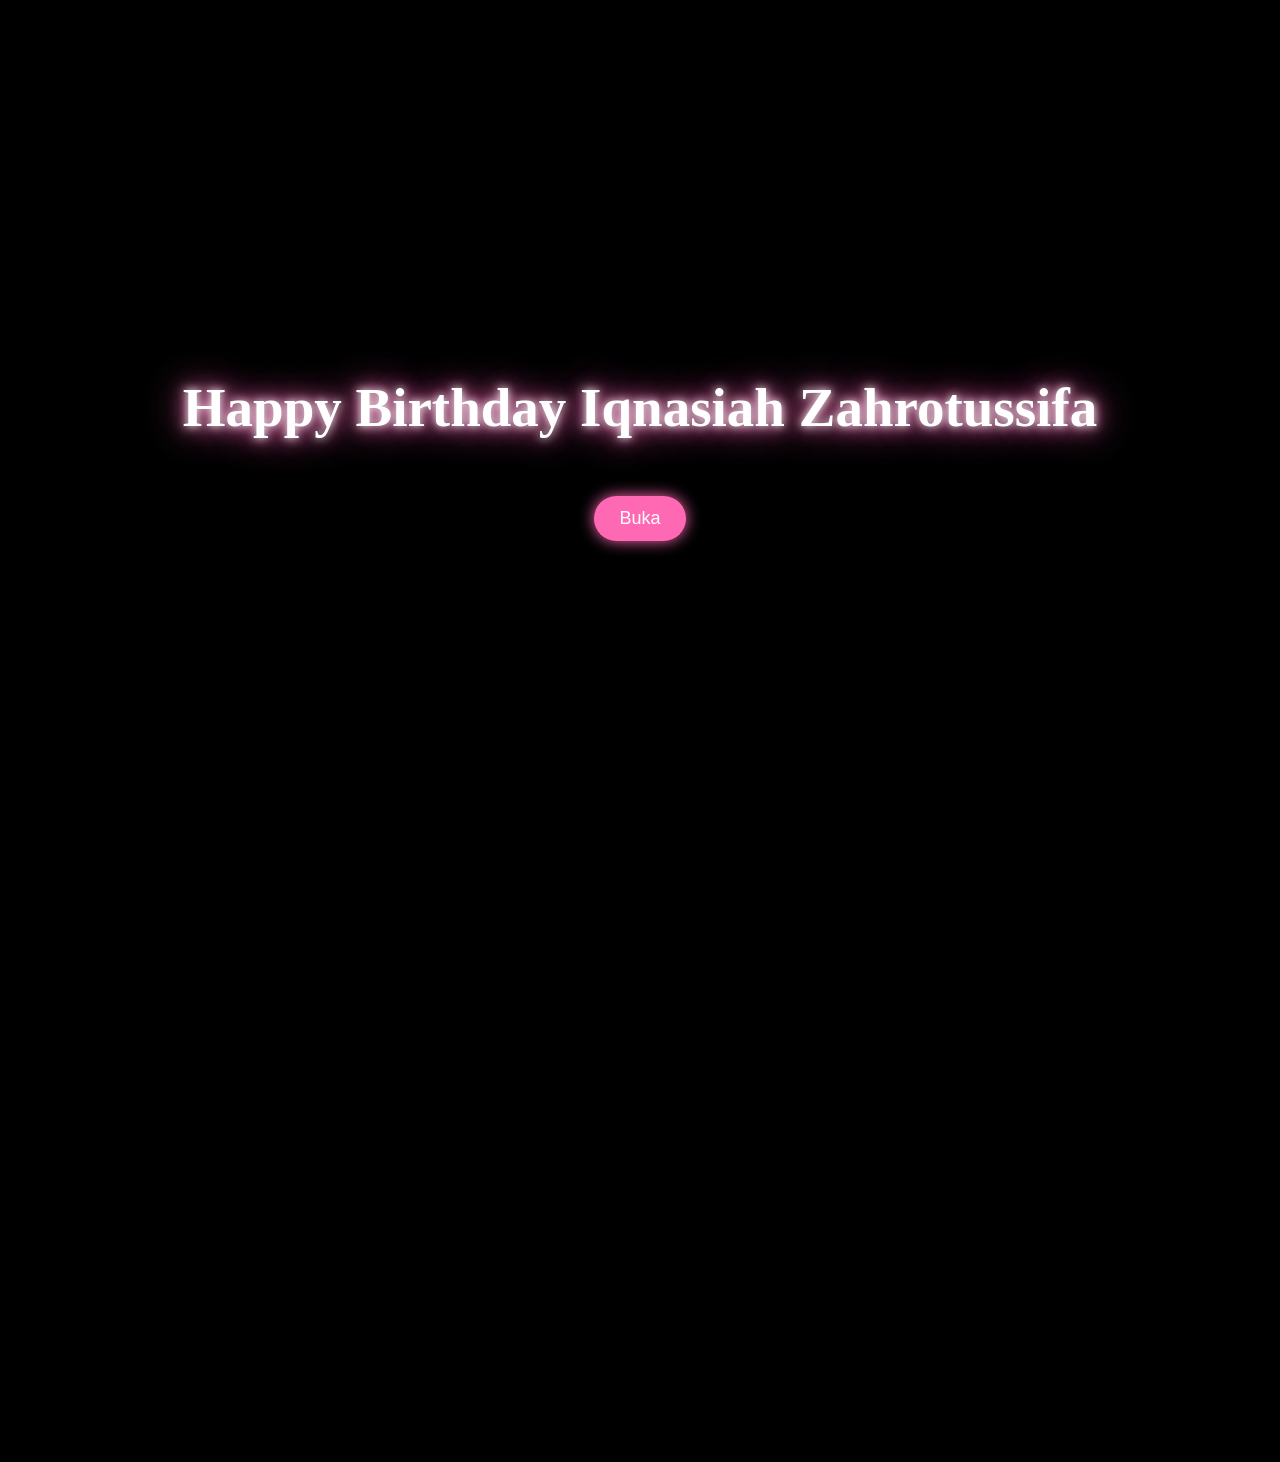
<file: index.html>
<!DOCTYPE html>
<html lang="id">
<head>
  <meta charset="UTF-8">
  <meta name="viewport" content="width=device-width, initial-scale=1.0">
  <title>Ucapan Ultah</title>
  <link rel="stylesheet" href="style.css">
</head>
<body>

<div class="container">
  <h1>
      Happy Birthday
  Iqnasiah Zahrotussifa
  </h1>
  
  <a href="kue.html">
      <button>
    Buka
      </button>
  </a>

  <p id="msg"></p>
</div>

<div class="hearts"></div>

<script src="script.js"></script>
</body>
</html>
</file>
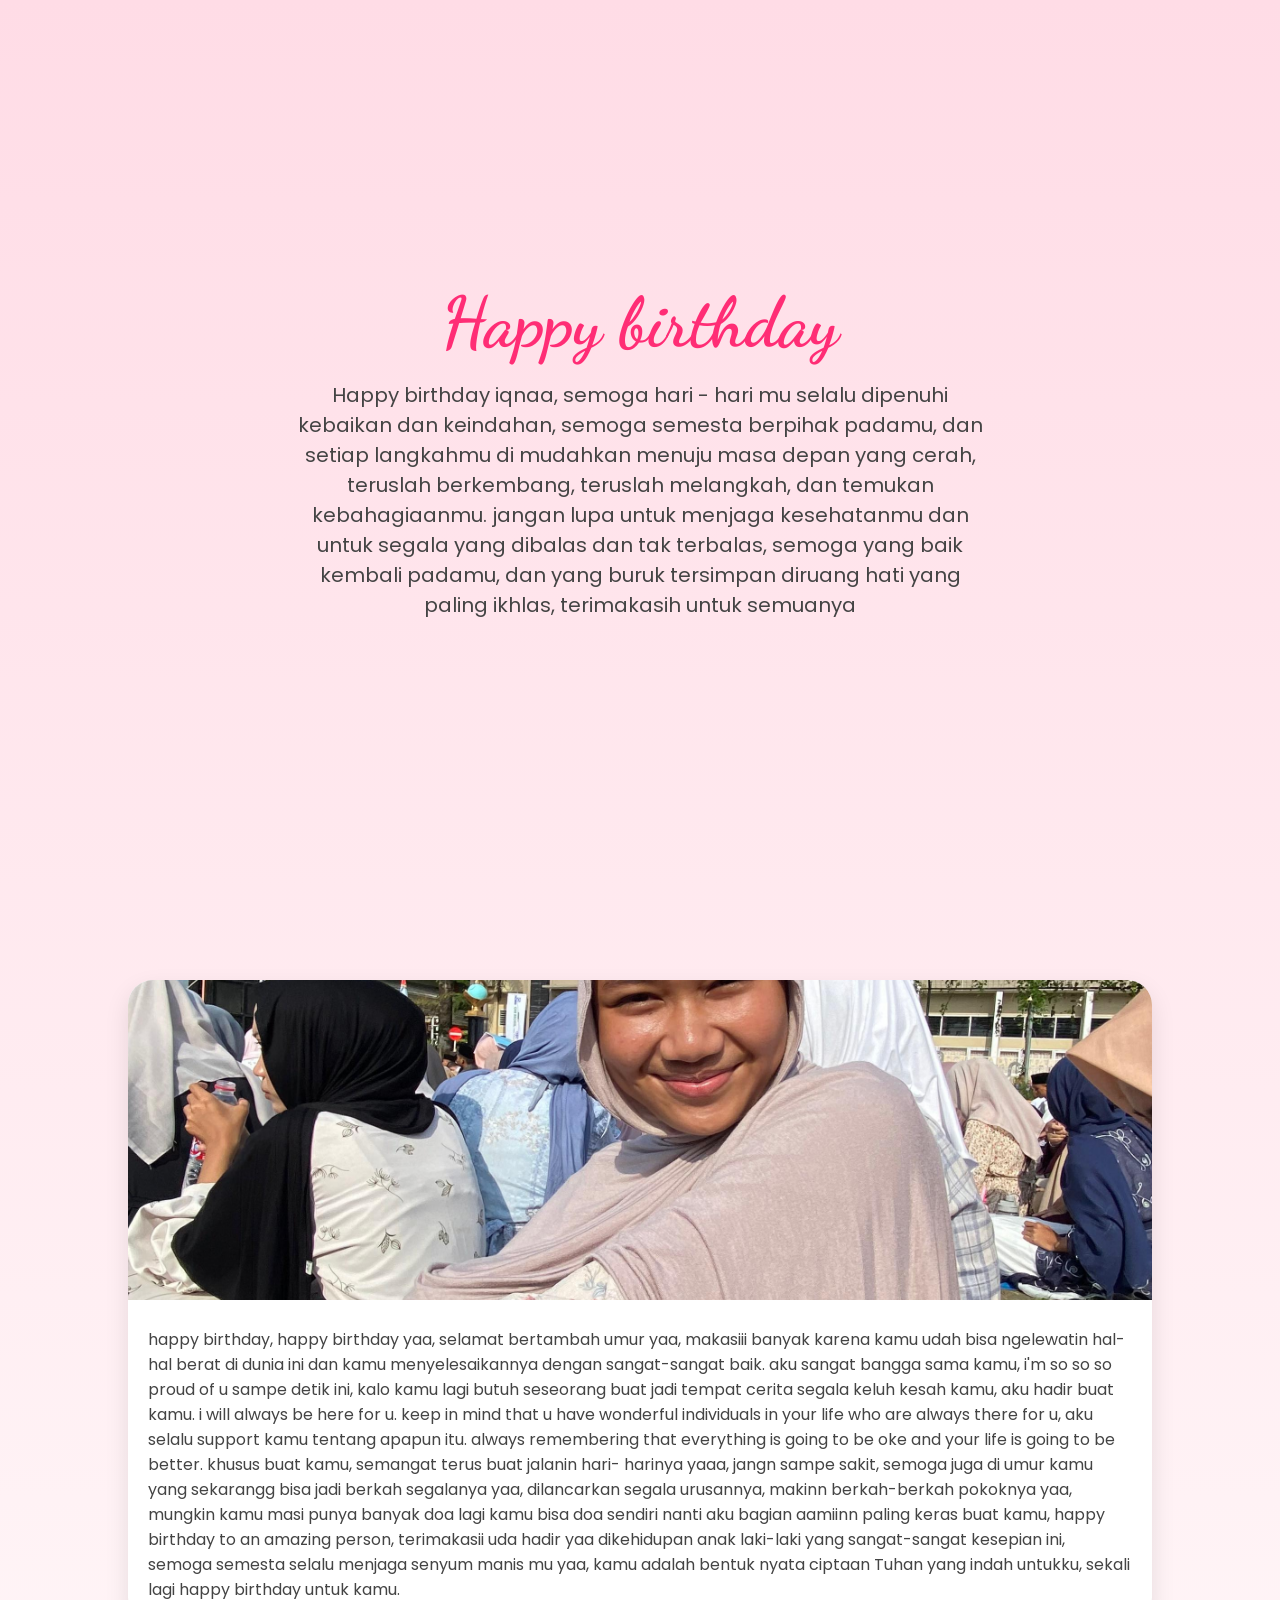
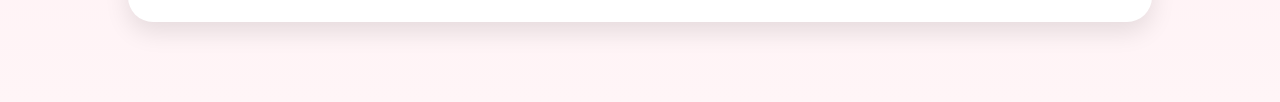
<file: iqna.html>
<!DOCTYPE html>
<html lang="id">
<head>
<meta charset="UTF-8" />
<meta name="viewport" content="width=device-width, initial-scale=1.0"/>
<title>Our Love Story</title>

<link href="https://fonts.googleapis.com/css2?family=Poppins:wght@300;400;600;700&family=Dancing+Script:wght@700&display=swap" rel="stylesheet">

<style>

*{
    margin:0;
    padding:0;
    box-sizing:border-box;
    font-family:'Poppins',sans-serif;
}

body{
    background:linear-gradient(to bottom,#ffdce6,#fff5f7);
    overflow-x:hidden;
    color:#444;
}

/* HEADER */

header{
    height:100vh;
    display:flex;
    justify-content:center;
    align-items:center;
    text-align:center;
    padding:20px;
    position:relative;
}

header::before{
    content:'';
    position:absolute;
    width:100%;
    height:100%;
    background:url('https://images.unsplash.com/photo-1516589178581-6cd7833ae3b2?q=80&w=1200&auto=format&fit=crop') center/cover;
    opacity:0.35;
}

.hero{
    position:relative;
    z-index:2;
}

.hero h1{
    font-size:70px;
    font-family:'Dancing Script',cursive;
    color:#ff2d75;
    margin-bottom:15px;
}

.hero p{
    font-size:20px;
    max-width:700px;
    margin:auto;
    color:#444;
}

/* SECTION */

section{
    padding:80px 10%;
}

.title{
    text-align:center;
    margin-bottom:50px;
}

.title h2{
    font-size:40px;
    color:#ff2d75;
}

.title p{
    color:#666;
}

/* GALERI */

.gallery{
    display:grid;
    grid-template-columns:repeat(auto-fit,minmax(250px,1fr));
    gap:25px;
}

.card{
    background:white;
    border-radius:25px;
    overflow:hidden;
    box-shadow:0 10px 25px rgba(0,0,0,0.1);
    transition:0.4s;
}

.card:hover{
    transform:translateY(-10px);
}

.card img{
    width:100%;
    height:320px;
    object-fit:cover;
}

.card .text{
    padding:20px;
}

.card h3{
    color:#ff2d75;
    margin-bottom:10px;
}

/* LOVE QUOTES */

.quotes{
    display:grid;
    grid-template-columns:repeat(auto-fit,minmax(250px,1fr));
    gap:25px;
}

.quote-box{
    background:white;
    padding:30px;
    border-radius:25px;
    box-shadow:0 10px 20px rgba(0,0,0,0.08);
    text-align:center;
    font-style:italic;
    transition:0.3s;
}

.quote-box:hover{
    transform:scale(1.03);
}

/* TIMELINE */

.timeline{
    display:flex;
    flex-direction:column;
    gap:25px;
}

.timeline-item{
    background:white;
    padding:25px;
    border-left:8px solid #ff2d75;
    border-radius:20px;
    box-shadow:0 8px 20px rgba(0,0,0,0.08);
}

.timeline-item h3{
    color:#ff2d75;
    margin-bottom:8px;
}

/* FOOTER */

footer{
    background:#ff2d75;
    color:white;
    text-align:center;
    padding:30px;
    margin-top:50px;
}

footer h2{
    font-family:'Dancing Script',cursive;
    font-size:40px;
}

/* HEART ANIMATION */

.hearts{
    position:fixed;
    width:100%;
    height:100%;
    top:0;
    left:0;
    overflow:hidden;
    z-index:-1;
}

.hearts span{
    position:absolute;
    bottom:-100px;
    color:#ff4f8b;
    animation:animate 10s linear infinite;
    font-size:25px;
}

@keyframes animate{
    0%{
        transform:translateY(0) rotate(0deg);
        opacity:1;
    }
    100%{
        transform:translateY(-120vh) rotate(360deg);
        opacity:0;
    }
}

/* RESPONSIVE */

@media(max-width:768px){

.hero h1{
    font-size:50px;
}

.hero p{
    font-size:16px;
}

.title h2{
    font-size:30px;
}

}

</style>
</head>
<body>

<div class="hearts">
    <span style="left:10%; animation-duration:8s;">❤</span>
    <span style="left:25%; animation-duration:12s;">❤</span>
    <span style="left:40%; animation-duration:10s;">❤</span>
    <span style="left:55%; animation-duration:14s;">❤</span>
    <span style="left:70%; animation-duration:9s;">❤</span>
    <span style="left:85%; animation-duration:11s;">❤</span>
</div>

<header>
    <div class="hero">
        <h1>Happy birthday</h1>
        <p>
           Happy birthday iqnaa, semoga hari - hari mu selalu dipenuhi kebaikan dan keindahan, semoga semesta berpihak padamu, dan setiap langkahmu di mudahkan menuju masa depan yang cerah, teruslah berkembang, teruslah melangkah, dan temukan kebahagiaanmu. jangan lupa untuk menjaga kesehatanmu dan untuk segala yang dibalas dan tak terbalas, semoga yang baik kembali padamu, dan yang buruk tersimpan diruang hati yang paling ikhlas, terimakasih untuk semuanya
        </p>
    </div>
</header>

<section>

    

    <div class="gallery">

        <div class="card">
            <img src="iqna.jpg">
            <div class="text">
                <p>happy birthday, happy birthday yaa, selamat bertambah umur yaa, makasiii banyak karena kamu udah bisa ngelewatin hal-hal berat di dunia ini dan kamu menyelesaikannya dengan sangat-sangat baik. aku sangat bangga sama kamu, i'm so so so proud of u sampe detik ini, kalo kamu lagi butuh seseorang buat jadi tempat cerita segala keluh kesah kamu, aku hadir buat kamu. i will always be here for u. keep in mind that u have wonderful individuals in your life who are always there for u, aku selalu support kamu tentang apapun itu. always remembering that everything is going to be oke and your life is going to be better. khusus buat kamu, semangat terus buat jalanin hari- harinya yaaa, jangn sampe sakit, semoga juga di umur kamu yang sekarangg bisa jadi berkah segalanya yaa, dilancarkan segala urusannya, makinn berkah-berkah pokoknya yaa, mungkin kamu masi punya banyak doa lagi kamu bisa doa sendiri nanti aku bagian aamiinn paling keras buat kamu, happy birthday to an amazing person, terimakasii uda hadir yaa dikehidupan anak laki-laki yang sangat-sangat kesepian ini, semoga semesta selalu menjaga senyum manis mu yaa, kamu adalah bentuk nyata ciptaan Tuhan yang indah untukku, sekali lagi happy birthday untuk kamu.</p>
            </div>
        </div>

       
</section>


</body>
</html>
</file>
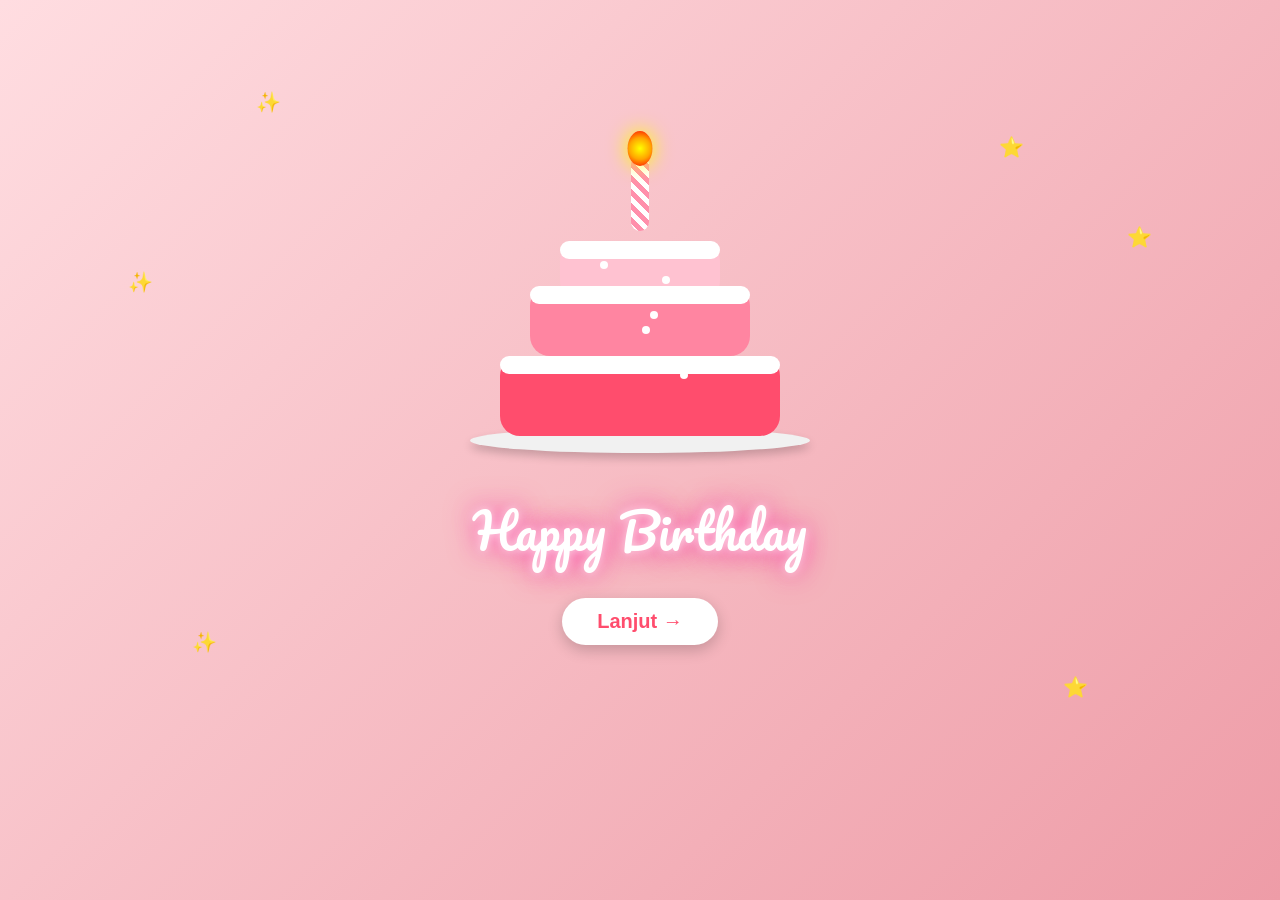
<file: kue.html>
<!DOCTYPE html>
<html lang="id">
<head>
<meta charset="UTF-8">
<meta name="viewport" content="width=device-width, initial-scale=1.0">
<title>Happy Birthday</title>

<link href="https://fonts.googleapis.com/css2?family=Pacifico&display=swap" rel="stylesheet">

<style>

*{
    margin:0;
    padding:0;
    box-sizing:border-box;
}

body{
    height:100vh;
    display:flex;
    justify-content:center;
    align-items:center;
    overflow:hidden;
    background:linear-gradient(135deg,#ffdde1,#ee9ca7);
    font-family:Arial, sans-serif;
}

/* Bintang */

.stars span{
    position:absolute;
    color:white;
    animation:blink 2s infinite;
    font-size:20px;
}

.stars span:nth-child(1){
    top:10%;
    left:20%;
}

.stars span:nth-child(2){
    top:15%;
    right:20%;
}

.stars span:nth-child(3){
    top:30%;
    left:10%;
}

.stars span:nth-child(4){
    top:25%;
    right:10%;
}

.stars span:nth-child(5){
    top:70%;
    left:15%;
}

.stars span:nth-child(6){
    top:75%;
    right:15%;
}

@keyframes blink{
    0%,100%{
        opacity:0.3;
    }
    50%{
        opacity:1;
    }
}

/* Container */

.container{
    text-align:center;
}

/* Kue */

.cake{
    position:relative;
    width:280px;
    margin:auto;
    animation:float 3s ease-in-out infinite;
}

@keyframes float{
    0%,100%{
        transform:translateY(0);
    }
    50%{
        transform:translateY(-10px);
    }
}

/* Lilin */

.candle{
    position:absolute;
    top:-85px;
    left:50%;
    transform:translateX(-50%);
    width:18px;
    height:75px;
    border-radius:10px;
    background:repeating-linear-gradient(
        45deg,
        white,
        white 5px,
        #ff8fab 5px,
        #ff8fab 10px
    );
}

.flame{
    position:absolute;
    top:-25px;
    left:50%;
    transform:translateX(-50%);
    width:25px;
    height:35px;
    border-radius:50%;
    background:radial-gradient(circle,yellow,orange,red);
    box-shadow:0 0 20px yellow;
    animation:fire 0.5s infinite alternate;
}

@keyframes fire{
    from{
        transform:translateX(-50%) scale(1);
    }
    to{
        transform:translateX(-50%) scale(1.15);
    }
}

/* Layer Kue */

.layer{
    position:relative;
    margin:auto;
    border-radius:20px;
}

.layer1{
    width:280px;
    height:80px;
    background:#ff4d6d;
}

.layer2{
    width:220px;
    height:70px;
    background:#ff85a1;
    margin-top:-15px;
}

.layer3{
    width:160px;
    height:60px;
    background:#ffc2d1;
    margin-top:-15px;
}

/* Cream */

.layer::before{
    content:"";
    position:absolute;
    top:0;
    left:0;
    width:100%;
    height:18px;
    background:white;
    border-radius:20px;
}

/* Sprinkle */

.sprinkle{
    position:absolute;
    width:8px;
    height:8px;
    border-radius:50%;
    background:white;
}

.s1{
    top:20px;
    left:40px;
}

.s2{
    top:35px;
    right:50px;
}

.s3{
    top:25px;
    left:120px;
}

.s4{
    top:40px;
    right:100px;
}

.s5{
    top:15px;
    left:180px;
}

/* Piring */

.plate{
    width:340px;
    height:25px;
    background:#f1f1f1;
    border-radius:50%;
    margin:auto;
    margin-top:-8px;
    box-shadow:0 5px 10px rgba(0,0,0,0.2);
}

/* Tulisan */

.text{
    margin-top:35px;
    font-size:48px;
    color:white;
    font-family:'Pacifico', cursive;
    text-shadow:
        0 0 10px rgba(255,255,255,0.7),
        0 0 20px rgba(255,105,180,0.7),
        0 0 30px rgba(255,20,147,0.7);
}

/* Tombol */

.lanjut{
    display:inline-block;
    margin-top:25px;
    padding:12px 35px;
    background:white;
    color:#ff4d6d;
    text-decoration:none;
    border-radius:30px;
    font-size:20px;
    font-weight:bold;
    transition:0.3s;
    box-shadow:0 5px 15px rgba(0,0,0,0.2);
}

.lanjut:hover{
    transform:scale(1.08);
    background:#ff4d6d;
    color:white;
}

</style>
</head>
<body>

<div class="stars">
    <span>✨</span>
    <span>⭐</span>
    <span>✨</span>
    <span>⭐</span>
    <span>✨</span>
    <span>⭐</span>
</div>

<div class="container">

    <div class="cake">

        <div class="candle">
            <div class="flame"></div>
        </div>

        <div class="layer layer3">
            <div class="sprinkle s1"></div>
            <div class="sprinkle s2"></div>
        </div>

        <div class="layer layer2">
            <div class="sprinkle s3"></div>
            <div class="sprinkle s4"></div>
        </div>

        <div class="layer layer1">
            <div class="sprinkle s5"></div>
        </div>

    </div>

    <div class="plate"></div>

    <div class="text">
        Happy Birthday
    </div>

    <a href="iqna.html" class="lanjut">
        Lanjut →
    </a>

</div>

</body>
</html>
</file>
<file: style.css>
body{
    margin:0;
    height:100vh;
    overflow:hidden;
    display:flex;
    justify-content:center;
    align-items:center;
    background:black;
    font-family:Arial;
}

.container{
    text-align:center;
    z-index:2;
}

h1{
    color:white;
    font-size:55px;
    font-family: "Brush Script MT", cursive;
    text-shadow:
    0 0 10px white,
    0 0 20px hotpink,
    0 0 40px hotpink;

    animation: glow 2s infinite alternate;
}

button{
    margin-top:20px;
    padding:12px 25px;
    border:none;
    border-radius:30px;
    background:hotpink;
    color:white;
    font-size:18px;
    cursor:pointer;
    box-shadow:0 0 15px hotpink;
}

#msg{
    margin-top:20px;
    color:white;
    font-size:20px;
}

.heart{
    position:absolute;
    color:hotpink;
    animation:fall linear forwards;
}

@keyframes fall{
    0%{
        transform:translateY(-10vh);
        opacity:1;
    }
    100%{
        transform:translateY(110vh);
        opacity:0;
    }
}
</file>
